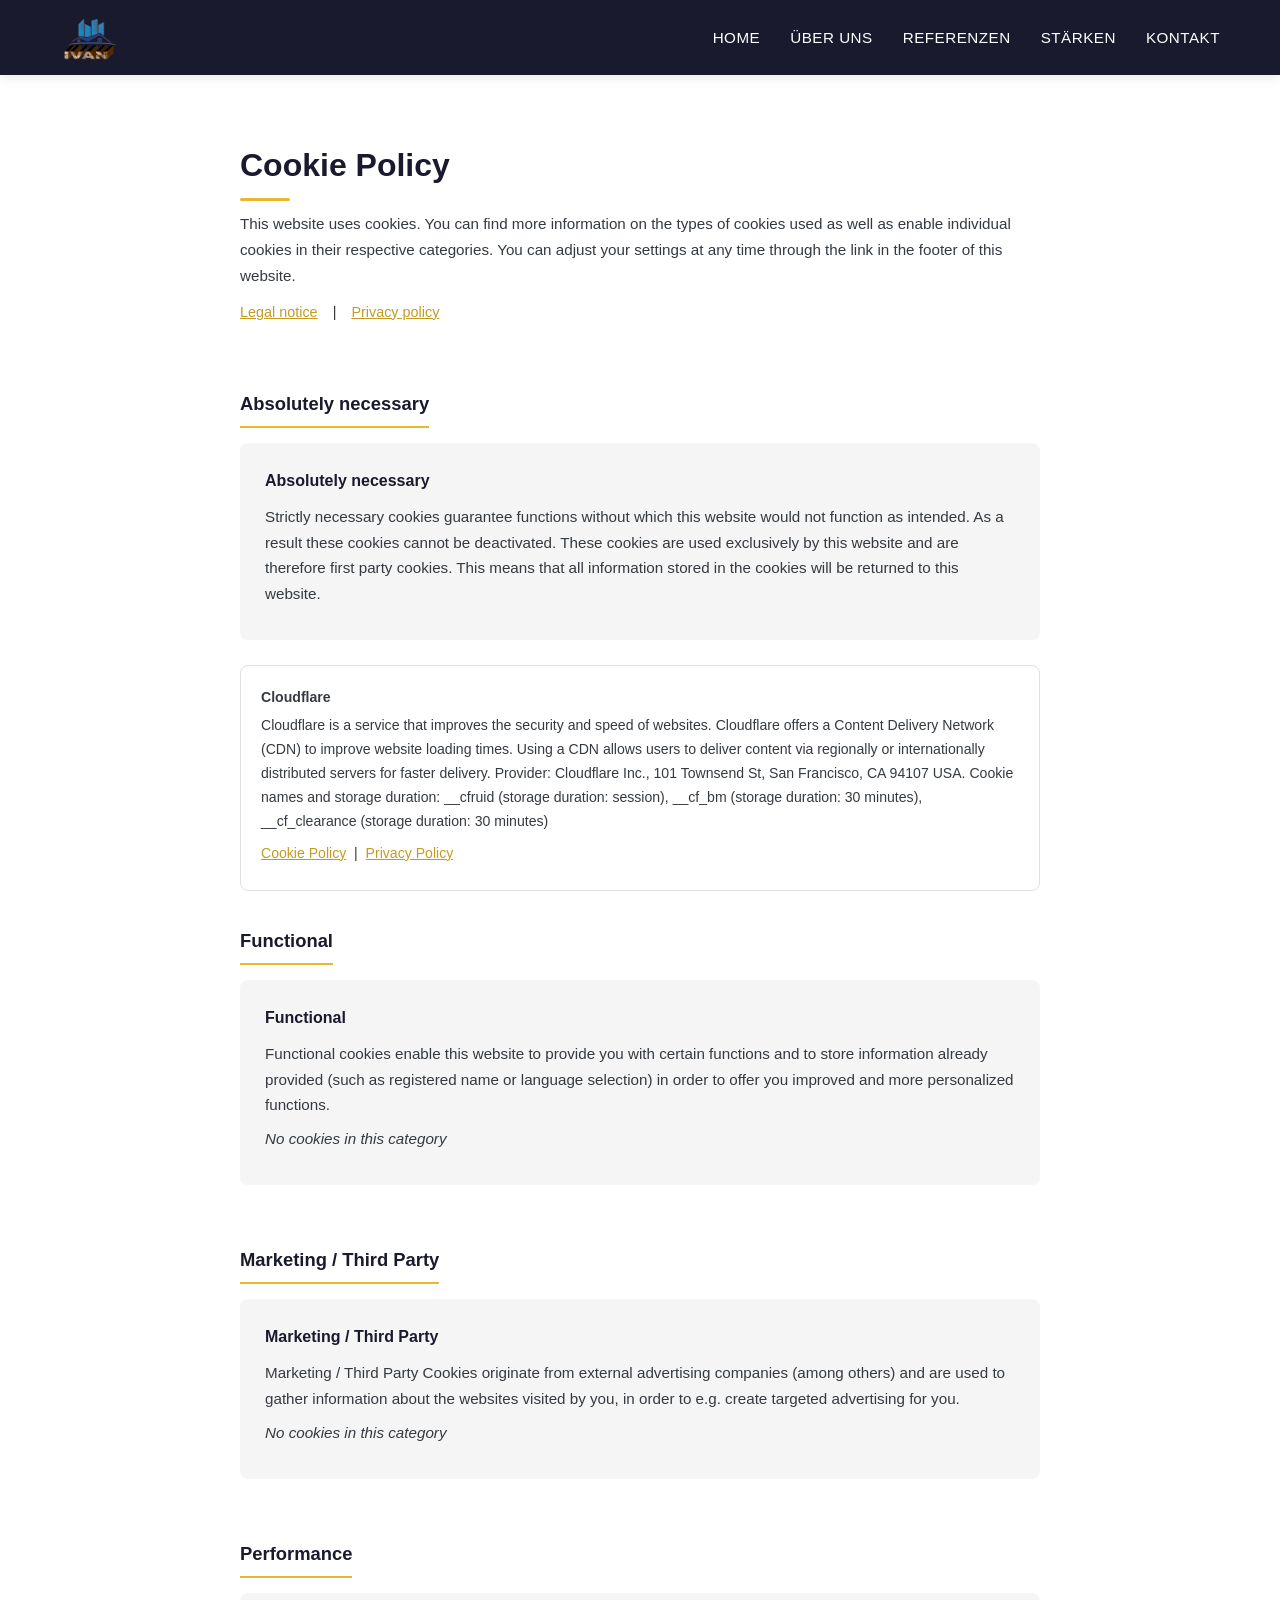
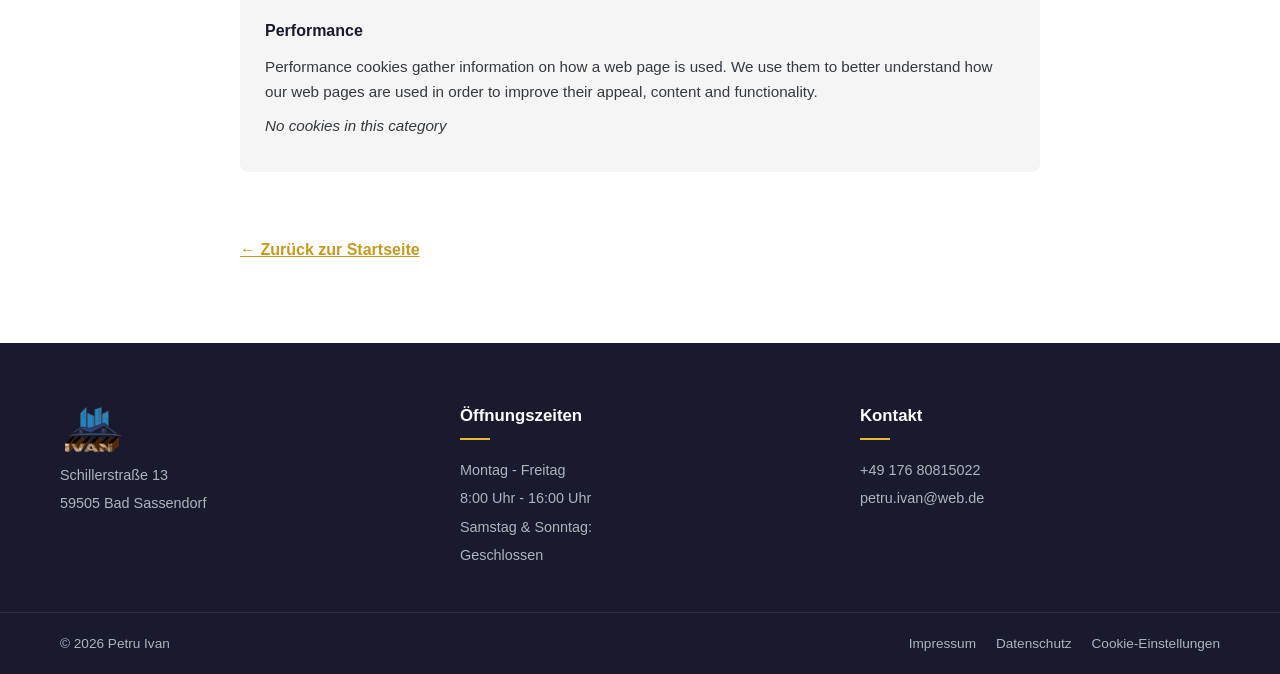
<file: cookie-einstellungen.html>
<!DOCTYPE html>
<html lang="de">
<head>
    <meta charset="UTF-8">
    <meta name="viewport" content="width=device-width, initial-scale=1.0">
    <title>Cookie-Einstellungen — Isaul & Dan GbR</title>
    <link rel="stylesheet" href="css/style.css">
    <style>
        .cookies-page {
            padding: 140px 0 80px;
        }
        .cookies-content {
            max-width: 800px;
            margin: 0 auto;
        }
        .cookies-content h2 {
            font-family: var(--font-heading);
            font-size: 2rem;
            font-weight: 700;
            color: var(--secondary);
            margin-bottom: 10px;
            position: relative;
            padding-bottom: 10px;
        }
        .cookies-content h2::after {
            content: '';
            position: absolute;
            bottom: 0;
            left: 0;
            width: 50px;
            height: 3px;
            background: var(--primary);
            border-radius: 2px;
        }
        .cookies-content h3 {
            font-family: var(--font-heading);
            font-size: 1.15rem;
            font-weight: 600;
            color: var(--secondary);
            margin: 35px 0 15px;
            padding-bottom: 8px;
            border-bottom: 2px solid var(--primary);
            display: inline-block;
        }
        .cookies-content p {
            color: var(--gray-dark);
            font-size: 0.95rem;
            line-height: 1.7;
            margin-bottom: 12px;
        }
        .cookies-content a {
            color: var(--primary-dark);
            text-decoration: underline;
        }
        .cookie-links {
            display: flex;
            gap: 15px;
            margin-bottom: 30px;
            font-size: 0.9rem;
        }
        .cookie-category {
            background: var(--light);
            padding: 25px;
            border-radius: var(--radius);
            margin-bottom: 25px;
        }
        .cookie-category h4 {
            font-family: var(--font-heading);
            font-size: 1rem;
            font-weight: 600;
            color: var(--secondary);
            margin-bottom: 10px;
        }
        .cookie-category p {
            margin-bottom: 8px;
        }
        .cookie-detail {
            background: var(--white);
            padding: 20px;
            border-radius: var(--radius);
            margin-top: 12px;
            border: 1px solid #e0e0e0;
        }
        .cookie-detail p {
            font-size: 0.88rem;
            margin-bottom: 4px;
        }
        .no-cookies {
            color: #999;
            font-style: italic;
        }
        .back-link {
            display: inline-block;
            margin-top: 40px;
            color: var(--primary-dark);
            font-weight: 600;
            text-decoration: none;
        }
        .back-link:hover {
            text-decoration: underline;
        }
    </style>
</head>
<body>

    <nav class="navbar scrolled">
        <div class="container nav-container">
            <a href="index.html" class="logo">
                <img src="logo.png" alt="Ivan" class="logo-img">
            </a>
            <button class="hamburger" aria-label="Meniu">
                <span></span>
                <span></span>
                <span></span>
            </button>
            <ul class="nav-links">
                <li><a href="index.html#acasa">Home</a></li>
                <li><a href="index.html#despre-noi">Über uns</a></li>
                <li><a href="index.html#galerie">Referenzen</a></li>
                <li><a href="index.html#strengths">Stärken</a></li>
                <li><a href="index.html#contact">Kontakt</a></li>
            </ul>
        </div>
    </nav>

    <section class="cookies-page">
        <div class="container">
            <div class="cookies-content">
                <h2>Cookie Policy</h2>
                <p>This website uses cookies. You can find more information on the types of cookies used as well as enable individual cookies in their respective categories. You can adjust your settings at any time through the link in the footer of this website.</p>
                <div class="cookie-links">
                    <a href="impressum.html">Legal notice</a>
                    <span>|</span>
                    <a href="datenschutz.html">Privacy policy</a>
                </div>

                <h3>Absolutely necessary</h3>
                <div class="cookie-category">
                    <h4>Absolutely necessary</h4>
                    <p>Strictly necessary cookies guarantee functions without which this website would not function as intended. As a result these cookies cannot be deactivated. These cookies are used exclusively by this website and are therefore first party cookies. This means that all information stored in the cookies will be returned to this website.</p>
                </div>
                <div class="cookie-detail">
                    <p><strong>Cloudflare</strong></p>
                    <p>Cloudflare is a service that improves the security and speed of websites. Cloudflare offers a Content Delivery Network (CDN) to improve website loading times. Using a CDN allows users to deliver content via regionally or internationally distributed servers for faster delivery. Provider: Cloudflare Inc., 101 Townsend St, San Francisco, CA 94107 USA. Cookie names and storage duration: __cfruid (storage duration: session), __cf_bm (storage duration: 30 minutes), __cf_clearance (storage duration: 30 minutes)</p>
                    <p style="margin-top:8px;">
                        <a href="https://www.cloudflare.com/cookie-policy/" target="_blank" rel="noopener">Cookie Policy</a>
                        &nbsp;|&nbsp;
                        <a href="https://www.cloudflare.com/privacypolicy/" target="_blank" rel="noopener">Privacy Policy</a>
                    </p>
                </div>

                <h3>Functional</h3>
                <div class="cookie-category">
                    <h4>Functional</h4>
                    <p>Functional cookies enable this website to provide you with certain functions and to store information already provided (such as registered name or language selection) in order to offer you improved and more personalized functions.</p>
                    <p class="no-cookies">No cookies in this category</p>
                </div>

                <h3>Marketing / Third Party</h3>
                <div class="cookie-category">
                    <h4>Marketing / Third Party</h4>
                    <p>Marketing / Third Party Cookies originate from external advertising companies (among others) and are used to gather information about the websites visited by you, in order to e.g. create targeted advertising for you.</p>
                    <p class="no-cookies">No cookies in this category</p>
                </div>

                <h3>Performance</h3>
                <div class="cookie-category">
                    <h4>Performance</h4>
                    <p>Performance cookies gather information on how a web page is used. We use them to better understand how our web pages are used in order to improve their appeal, content and functionality.</p>
                    <p class="no-cookies">No cookies in this category</p>
                </div>

                <a href="index.html" class="back-link">&larr; Zurück zur Startseite</a>
            </div>
        </div>
    </section>

    <footer class="footer">
        <div class="container footer-grid">
            <div class="footer-col footer-col-brand">
                <div class="footer-logo">
                    <img src="logo.png" alt="Ivan" class="footer-logo-img">
                </div>
                <div class="footer-address">
                    <p>Schillerstraße 13</p>
                    <p>59505 Bad Sassendorf</p>
                </div>
            </div>
            <div class="footer-col">
                <h4>Öffnungszeiten</h4>
                <p>Montag - Freitag</p>
                <p>8:00 Uhr - 16:00 Uhr</p>
                <p>Samstag &amp; Sonntag:</p>
                <p>Geschlossen</p>
            </div>
            <div class="footer-col">
                <h4>Kontakt</h4>
                <p><a href="tel:+4917680815022">+49 176 80815022</a></p>
                <p><a href="mailto:petru.ivan@web.de">petru.ivan@web.de</a></p>
            </div>
        </div>
        <div class="footer-bottom">
            <div class="container footer-bottom-content">
                <p>&copy; 2026 Petru Ivan</p>
                <div class="footer-legal">
                    <a href="impressum.html">Impressum</a>
                    <a href="datenschutz.html">Datenschutz</a>
                    <a href="cookie-einstellungen.html">Cookie-Einstellungen</a>
                </div>
            </div>
        </div>
    </footer>

    <script src="js/script.js"></script>
</body>
</html>
</file>
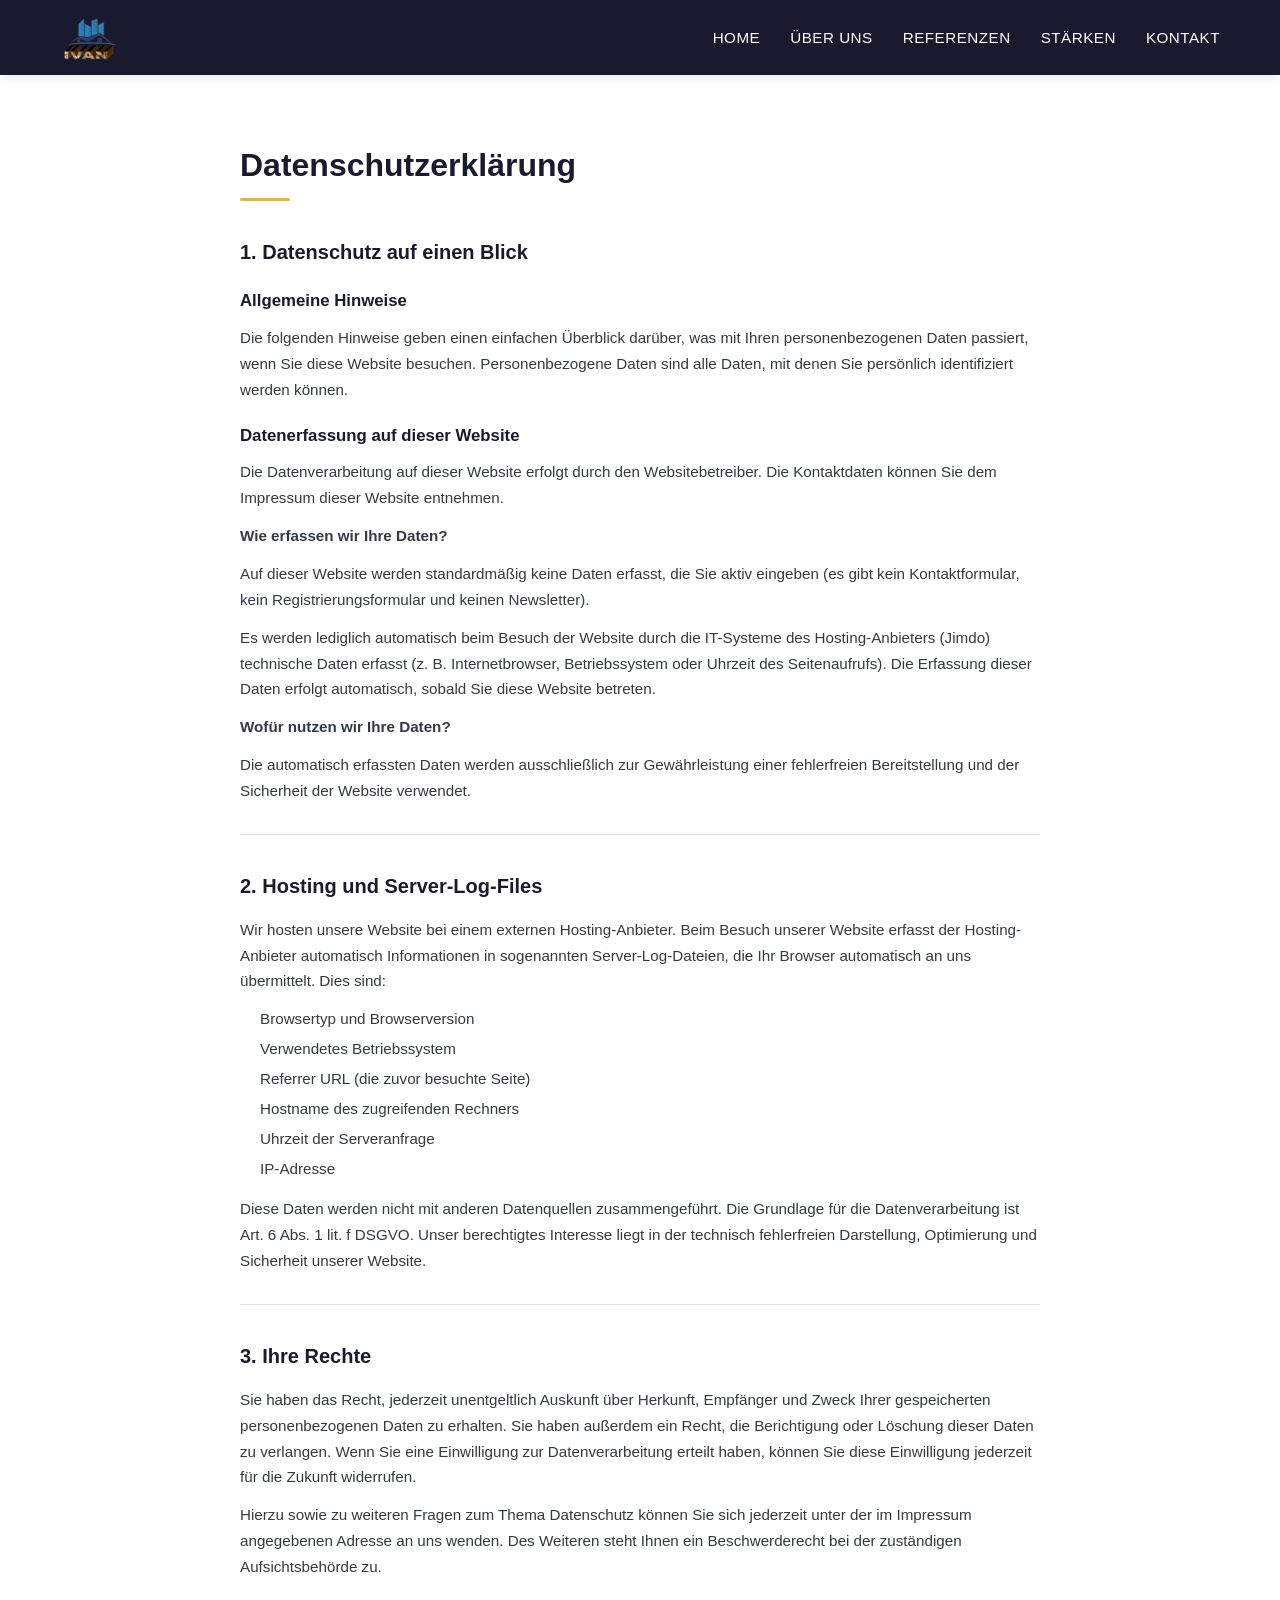
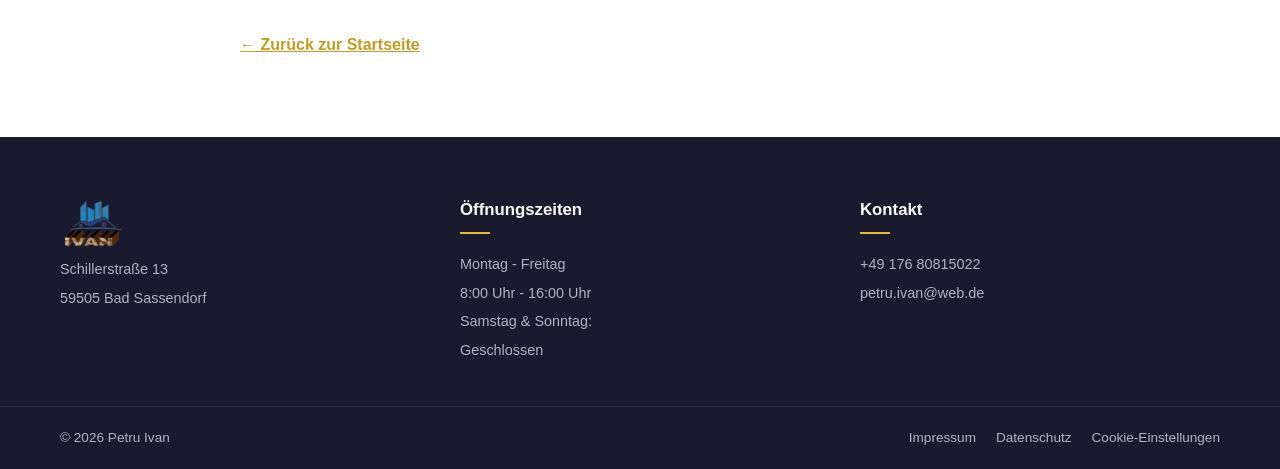
<file: datenschutz.html>
<!DOCTYPE html>
<html lang="de">
<head>
    <meta charset="UTF-8">
    <meta name="viewport" content="width=device-width, initial-scale=1.0">
    <title>Datenschutzerklärung — Isaul & Dan GbR</title>
    <link rel="stylesheet" href="css/style.css">
    <style>
        .datenschutz-page {
            padding: 140px 0 80px;
        }
        .datenschutz-content {
            max-width: 800px;
            margin: 0 auto;
        }
        .datenschutz-content h2 {
            font-family: var(--font-heading);
            font-size: 2rem;
            font-weight: 700;
            color: var(--secondary);
            margin-bottom: 10px;
            position: relative;
            padding-bottom: 10px;
        }
        .datenschutz-content h2::after {
            content: '';
            position: absolute;
            bottom: 0;
            left: 0;
            width: 50px;
            height: 3px;
            background: var(--primary);
            border-radius: 2px;
        }
        .datenschutz-content h3 {
            font-family: var(--font-heading);
            font-size: 1.25rem;
            font-weight: 600;
            color: var(--secondary);
            margin: 35px 0 15px;
        }
        .datenschutz-content h4 {
            font-family: var(--font-heading);
            font-size: 1.05rem;
            font-weight: 600;
            color: var(--secondary);
            margin: 20px 0 10px;
        }
        .datenschutz-content p {
            color: var(--gray-dark);
            font-size: 0.95rem;
            line-height: 1.7;
            margin-bottom: 12px;
        }
        .datenschutz-content ul {
            margin: 10px 0 15px 20px;
            color: var(--gray-dark);
            font-size: 0.95rem;
            line-height: 1.7;
        }
        .datenschutz-content ul li {
            margin-bottom: 4px;
        }
        .datenschutz-content a {
            color: var(--primary-dark);
            text-decoration: underline;
        }
        .datenschutz-content hr {
            border: none;
            border-top: 1px solid #e0e0e0;
            margin: 30px 0;
        }
        .back-link {
            display: inline-block;
            margin-top: 40px;
            color: var(--primary-dark);
            font-weight: 600;
            text-decoration: none;
        }
        .back-link:hover {
            text-decoration: underline;
        }
    </style>
</head>
<body>

    <nav class="navbar scrolled">
        <div class="container nav-container">
            <a href="index.html" class="logo">
                <img src="logo.png" alt="Ivan" class="logo-img">
            </a>
            <button class="hamburger" aria-label="Meniu">
                <span></span>
                <span></span>
                <span></span>
            </button>
            <ul class="nav-links">
                <li><a href="index.html#acasa">Home</a></li>
                <li><a href="index.html#despre-noi">Über uns</a></li>
                <li><a href="index.html#galerie">Referenzen</a></li>
                <li><a href="index.html#strengths">Stärken</a></li>
                <li><a href="index.html#contact">Kontakt</a></li>
            </ul>
        </div>
    </nav>

    <section class="datenschutz-page">
        <div class="container">
            <div class="datenschutz-content">
                <h2>Datenschutzerklärung</h2>

                <h3>1. Datenschutz auf einen Blick</h3>

                <h4>Allgemeine Hinweise</h4>
                <p>Die folgenden Hinweise geben einen einfachen Überblick darüber, was mit Ihren personenbezogenen Daten passiert, wenn Sie diese Website besuchen. Personenbezogene Daten sind alle Daten, mit denen Sie persönlich identifiziert werden können.</p>

                <h4>Datenerfassung auf dieser Website</h4>
                <p>Die Datenverarbeitung auf dieser Website erfolgt durch den Websitebetreiber. Die Kontaktdaten können Sie dem Impressum dieser Website entnehmen.</p>
                <p><strong>Wie erfassen wir Ihre Daten?</strong></p>
                <p>Auf dieser Website werden standardmäßig keine Daten erfasst, die Sie aktiv eingeben (es gibt kein Kontaktformular, kein Registrierungsformular und keinen Newsletter).</p>
                <p>Es werden lediglich automatisch beim Besuch der Website durch die IT-Systeme des Hosting-Anbieters (Jimdo) technische Daten erfasst (z. B. Internetbrowser, Betriebssystem oder Uhrzeit des Seitenaufrufs). Die Erfassung dieser Daten erfolgt automatisch, sobald Sie diese Website betreten.</p>
                <p><strong>Wofür nutzen wir Ihre Daten?</strong></p>
                <p>Die automatisch erfassten Daten werden ausschließlich zur Gewährleistung einer fehlerfreien Bereitstellung und der Sicherheit der Website verwendet.</p>

                <hr>

                <h3>2. Hosting und Server-Log-Files</h3>
                <p>Wir hosten unsere Website bei einem externen Hosting-Anbieter. Beim Besuch unserer Website erfasst der Hosting-Anbieter automatisch Informationen in sogenannten Server-Log-Dateien, die Ihr Browser automatisch an uns übermittelt. Dies sind:</p>
                <ul>
                    <li>Browsertyp und Browserversion</li>
                    <li>Verwendetes Betriebssystem</li>
                    <li>Referrer URL (die zuvor besuchte Seite)</li>
                    <li>Hostname des zugreifenden Rechners</li>
                    <li>Uhrzeit der Serveranfrage</li>
                    <li>IP-Adresse</li>
                </ul>
                <p>Diese Daten werden nicht mit anderen Datenquellen zusammengeführt. Die Grundlage für die Datenverarbeitung ist Art. 6 Abs. 1 lit. f DSGVO. Unser berechtigtes Interesse liegt in der technisch fehlerfreien Darstellung, Optimierung und Sicherheit unserer Website.</p>

                <hr>

                <h3>3. Ihre Rechte</h3>
                <p>Sie haben das Recht, jederzeit unentgeltlich Auskunft über Herkunft, Empfänger und Zweck Ihrer gespeicherten personenbezogenen Daten zu erhalten. Sie haben außerdem ein Recht, die Berichtigung oder Löschung dieser Daten zu verlangen. Wenn Sie eine Einwilligung zur Datenverarbeitung erteilt haben, können Sie diese Einwilligung jederzeit für die Zukunft widerrufen.</p>
                <p>Hierzu sowie zu weiteren Fragen zum Thema Datenschutz können Sie sich jederzeit unter der im Impressum angegebenen Adresse an uns wenden. Des Weiteren steht Ihnen ein Beschwerderecht bei der zuständigen Aufsichtsbehörde zu.</p>

                <a href="index.html" class="back-link">&larr; Zurück zur Startseite</a>
            </div>
        </div>
    </section>

    <footer class="footer">
        <div class="container footer-grid">
            <div class="footer-col footer-col-brand">
                <div class="footer-logo">
                    <img src="logo.png" alt="Ivan" class="footer-logo-img">
                </div>
                <div class="footer-address">
                    <p>Schillerstraße 13</p>
                    <p>59505 Bad Sassendorf</p>
                </div>
            </div>
            <div class="footer-col">
                <h4>Öffnungszeiten</h4>
                <p>Montag - Freitag</p>
                <p>8:00 Uhr - 16:00 Uhr</p>
                <p>Samstag &amp; Sonntag:</p>
                <p>Geschlossen</p>
            </div>
            <div class="footer-col">
                <h4>Kontakt</h4>
                <p><a href="tel:+4917680815022">+49 176 80815022</a></p>
                <p><a href="mailto:petru.ivan@web.de">petru.ivan@web.de</a></p>
            </div>
        </div>
        <div class="footer-bottom">
            <div class="container footer-bottom-content">
                <p>&copy; 2026 Petru Ivan</p>
                <div class="footer-legal">
                    <a href="impressum.html">Impressum</a>
                    <a href="datenschutz.html">Datenschutz</a>
                    <a href="#">Cookie-Einstellungen</a>
                </div>
            </div>
        </div>
    </footer>

    <script src="js/script.js"></script>
</body>
</html>
</file>
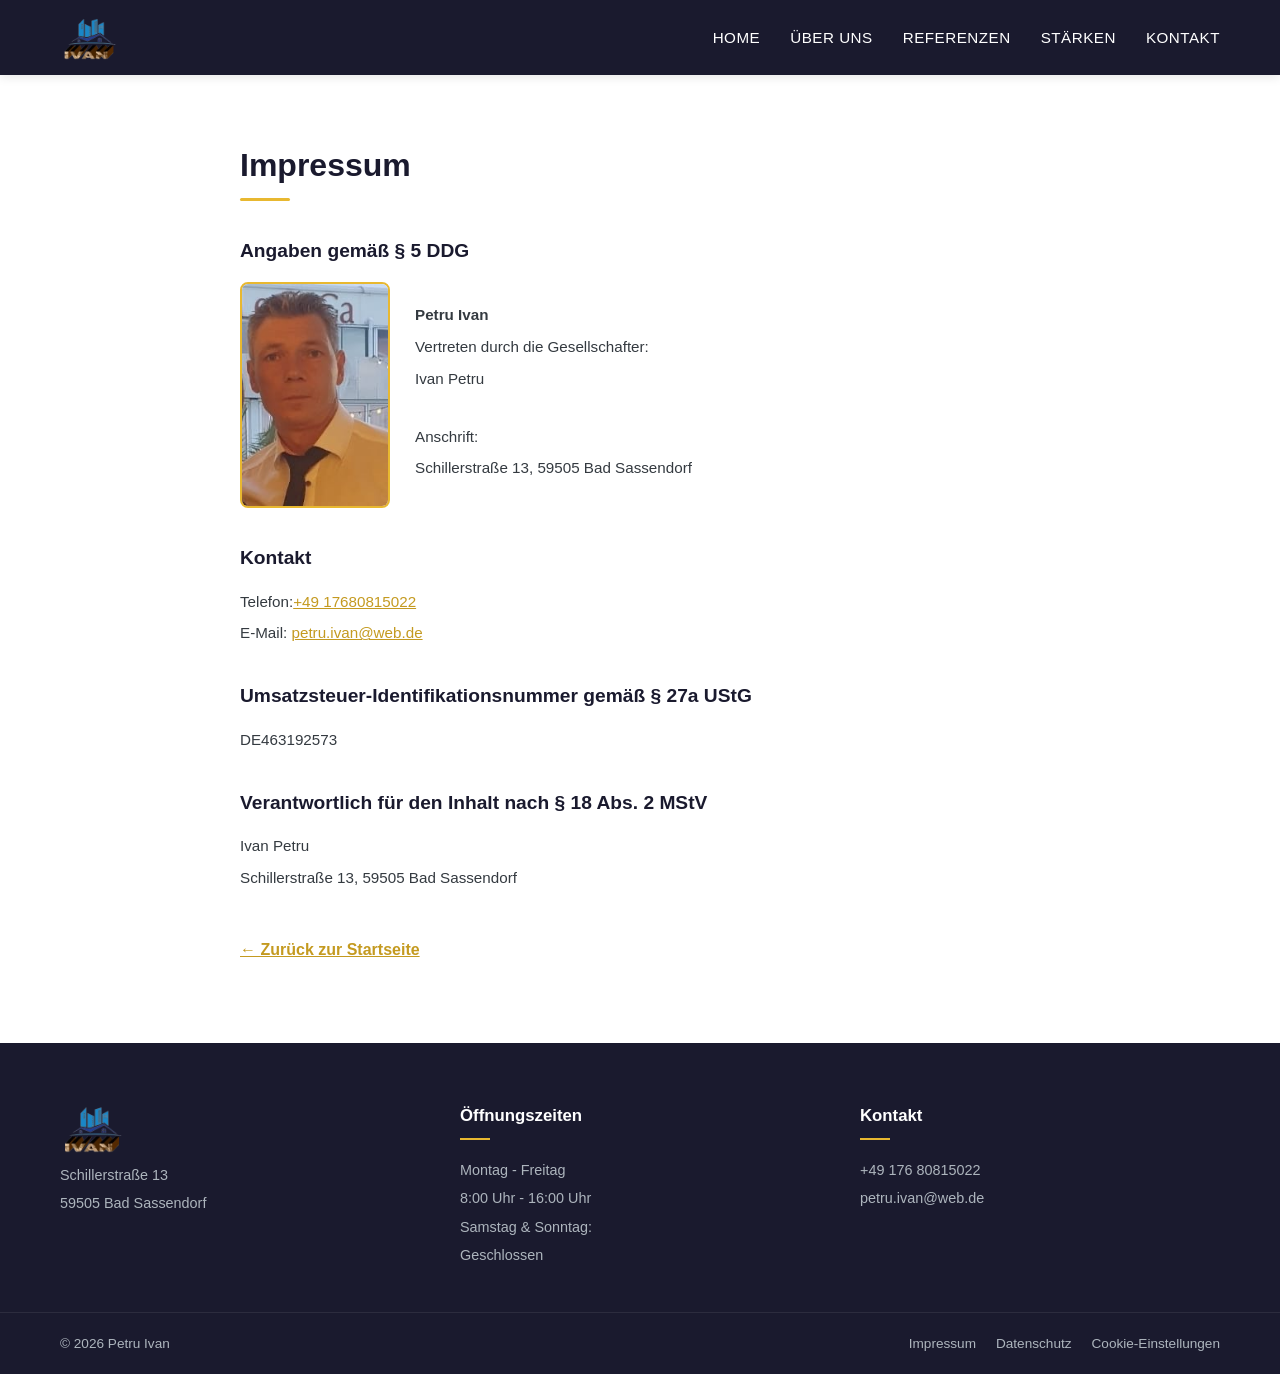
<file: impressum.html>
<!DOCTYPE html>
<html lang="de">
<head>
    <meta charset="UTF-8">
    <meta name="viewport" content="width=device-width, initial-scale=1.0">
    <title>Impressum — Petru Ivan</title>
    <link rel="stylesheet" href="css/style.css">
    <style>
        .impressum-page {
            padding: 140px 0 80px;
        }
        .impressum-content {
            max-width: 800px;
            margin: 0 auto;
        }
        .impressum-content h2 {
            font-family: var(--font-heading);
            font-size: 2rem;
            font-weight: 700;
            color: var(--secondary);
            margin-bottom: 30px;
            position: relative;
            padding-bottom: 10px;
        }
        .impressum-content h2::after {
            content: '';
            position: absolute;
            bottom: 0;
            left: 0;
            width: 50px;
            height: 3px;
            background: var(--primary);
            border-radius: 2px;
        }
        .impressum-content h3 {
            font-family: var(--font-heading);
            font-size: 1.2rem;
            font-weight: 600;
            color: var(--secondary);
            margin: 35px 0 15px;
        }
        .impressum-content p {
            color: var(--gray-dark);
            font-size: 0.95rem;
            line-height: 1.7;
            margin-bottom: 6px;
        }
        .impressum-content a {
            color: var(--primary-dark);
            text-decoration: underline;
        }
        .placeholder {
            color: #999;
            font-style: italic;
        }
        .back-link {
            display: inline-block;
            margin-top: 40px;
            color: var(--primary-dark);
            font-weight: 600;
            text-decoration: none;
        }
        .back-link:hover {
            text-decoration: underline;
        }
        .impressum-profile {
            display: flex;
            align-items: center;
            gap: 25px;
            flex-wrap: wrap;
        }
        .profile-img {
            width: 150px;
            height: auto;
            border-radius: 8px;
            object-fit: contain;
            border: 2px solid var(--primary);
            flex-shrink: 0;
        }
    </style>
</head>
<body>

    <nav class="navbar scrolled">
        <div class="container nav-container">
            <a href="index.html" class="logo">
                <img src="logo.png" alt="Ivan" class="logo-img">
            </a>
            <button class="hamburger" aria-label="Meniu">
                <span></span>
                <span></span>
                <span></span>
            </button>
            <ul class="nav-links">
                <li><a href="index.html#acasa">Home</a></li>
                <li><a href="index.html#despre-noi">Über uns</a></li>
                <li><a href="index.html#galerie">Referenzen</a></li>
                <li><a href="index.html#strengths">Stärken</a></li>
                <li><a href="index.html#contact">Kontakt</a></li>
            </ul>
        </div>
    </nav>

    <section class="impressum-page">
        <div class="container">
            <div class="impressum-content">
                <h2>Impressum</h2>

                <h3>Angaben gemäß § 5 DDG</h3>
                <div class="impressum-profile">
                    <img src="profile.JPG" alt="Geschäftsführer" class="profile-img">
                    <div>
                        <p><strong>Petru Ivan</strong></p>
                        <p>Vertreten durch die Gesellschafter:</p>
                        <p>Ivan Petru</p>
                        <br>
                        <p>Anschrift:</p>
                        <p>Schillerstraße 13, 59505 Bad Sassendorf</p>
                    </div>
                </div>
                                       
                <h3>Kontakt</h3>
                <p>Telefon:<a href="tel:+4917680815022">+49 17680815022</a></p>
                <p>E-Mail: <a href="mailto:petru.ivan@web.de">petru.ivan@web.de</a></p>

                <h3>Umsatzsteuer-Identifikationsnummer gemäß § 27a UStG</h3>
                <p>DE463192573</p>

                <h3>Verantwortlich für den Inhalt nach § 18 Abs. 2 MStV</h3>
                <p>Ivan Petru</p>
                <p>Schillerstraße 13, 59505 Bad Sassendorf</p>

                <a href="index.html" class="back-link">&larr; Zurück zur Startseite</a>
            </div>
        </div>
    </section>

    <footer class="footer">
        <div class="container footer-grid">
            <div class="footer-col footer-col-brand">
                <div class="footer-logo">
                    <img src="logo.png" alt="Ivan" class="footer-logo-img">
                </div>
                <div class="footer-address">
                    <p>Schillerstraße 13</p>
                    <p>59505 Bad Sassendorf</p>
                </div>
            </div>
            <div class="footer-col">
                <h4>Öffnungszeiten</h4>
                <p>Montag - Freitag</p>
                <p>8:00 Uhr - 16:00 Uhr</p>
                <p>Samstag &amp; Sonntag:</p>
                <p>Geschlossen</p>
            </div>
            <div class="footer-col">
                <h4>Kontakt</h4>
                <p><a href="tel:+4917680815022">+49 176 80815022</a></p>
                <p><a href="mailto:petru.ivan@web.de">petru.ivan@web.de</a></p>
            </div>
        </div>
        <div class="footer-bottom">
            <div class="container footer-bottom-content">
                <p>&copy; 2026 Petru Ivan</p>
                <div class="footer-legal">
                    <a href="impressum.html">Impressum</a>
                    <a href="datenschutz.html">Datenschutz</a>
                    <a href="cookie-einstellungen.html">Cookie-Einstellungen</a>
                </div>
            </div>
        </div>
    </footer>

    <script src="js/script.js"></script>
</body>
</html>
</file>
<file: css/style.css>
/* ============================================
   ConstructPro - Construction Company Website
   ============================================ */

/* CSS Variables */
:root {
    --primary: #e8b830;
    --primary-dark: #c49a20;
    --secondary: #1a1a2e;
    --dark: #16213e;
    --darker: #0f1629;
    --light: #f5f5f5;
    --white: #ffffff;
    --gray: #6c757d;
    --gray-dark: #343a40;
    --text: #333333;
    --text-light: #adb5bd;
    --font-heading: 'Helvetica Neue', Helvetica, Arial, sans-serif;
    --font-body: 'Helvetica Neue', Helvetica, Arial, sans-serif;
    --transition: all 0.3s ease;
    --shadow: 0 5px 20px rgba(0, 0, 0, 0.15);
    --shadow-hover: 0 10px 30px rgba(0, 0, 0, 0.25);
    --radius: 8px;
}

/* Reset */
*,
*::before,
*::after {
    margin: 0;
    padding: 0;
    box-sizing: border-box;
}

html {
    scroll-behavior: smooth;
    scroll-padding-top: 80px;
}

body {
    font-family: var(--font-body);
    color: var(--text);
    line-height: 1.6;
    overflow-x: hidden;
}

.container {
    max-width: 1200px;
    margin: 0 auto;
    padding: 0 20px;
}

a {
    text-decoration: none;
    color: inherit;
}

ul {
    list-style: none;
}

img {
    max-width: 100%;
    height: auto;
}

/* ============================================
   Navbar
   ============================================ */
.navbar {
    position: fixed;
    top: 0;
    left: 0;
    width: 100%;
    z-index: 1000;
    background: var(--secondary);
    transition: var(--transition);
    box-shadow: 0 2px 10px rgba(0, 0, 0, 0.1);
}

.navbar.scrolled {
    background: rgba(26, 26, 46, 0.97);
    backdrop-filter: blur(10px);
}

.nav-container {
    display: flex;
    justify-content: space-between;
    align-items: center;
    height: 75px;
}

.logo {
    display: flex;
    flex-direction: column;
    align-items: center;
    gap: 2px;
}

.logo-img {
    height: 45px;
    width: auto;
    display: block;
}

.logo-sub {
    font-family: var(--font-heading);
    font-size: 0.55rem;
    font-weight: 300;
    color: var(--white);
    line-height: 1.2;
    letter-spacing: 0.5px;
}

.nav-links {
    display: flex;
    gap: 30px;
    align-items: center;
}

.nav-links a {
    color: var(--white);
    font-family: var(--font-heading);
    font-weight: 500;
    font-size: 0.95rem;
    text-transform: uppercase;
    letter-spacing: 0.5px;
    padding: 8px 0;
    position: relative;
    transition: var(--transition);
}

.nav-links a::after {
    content: '';
    position: absolute;
    bottom: 0;
    left: 0;
    width: 0;
    height: 2px;
    background: var(--primary);
    transition: var(--transition);
}

.nav-links a:hover,
.nav-links a.active {
    color: var(--primary);
}

.nav-links a:hover::after,
.nav-links a.active::after {
    width: 100%;
}

.hamburger {
    display: none;
    flex-direction: column;
    gap: 5px;
    cursor: pointer;
    background: none;
    border: none;
    padding: 5px;
}

.hamburger span {
    display: block;
    width: 28px;
    height: 3px;
    background: var(--white);
    border-radius: 3px;
    transition: var(--transition);
}

.hamburger.active span:nth-child(1) {
    transform: rotate(45deg) translate(5px, 5px);
}

.hamburger.active span:nth-child(2) {
    opacity: 0;
}

.hamburger.active span:nth-child(3) {
    transform: rotate(-45deg) translate(7px, -6px);
}

/* ============================================
   Hero Section
   ============================================ */
.hero {
    display: flex;
    min-height: 100vh;
    background: var(--secondary);
}

.hero-left {
    flex: 1.15;
    display: flex;
    align-items: center;
    background: linear-gradient(135deg, var(--secondary) 0%, var(--dark) 50%, var(--darker) 100%);
    position: relative;
    overflow: hidden;
    padding: 120px 60px 80px;
}

.hero-left::before {
    content: '';
    position: absolute;
    top: -50%;
    right: -50%;
    width: 600px;
    height: 600px;
    background: radial-gradient(circle, rgba(232, 184, 48, 0.08) 0%, transparent 70%);
    border-radius: 50%;
}

.hero-text {
    position: relative;
    z-index: 1;
    max-width: 550px;
}

.hero-text h1 {
    font-family: var(--font-heading);
    font-size: 3.5rem;
    font-weight: 500;
    color: var(--white);
    line-height: 1.15;
    margin-bottom: 20px;
    animation: fadeInUp 0.8s ease;
}

.hero-text h1 span {
    color: var(--primary);
}

.hero-text p {
    font-size: 1.15rem;
    color: var(--text-light);
    margin-bottom: 35px;
    animation: fadeInUp 0.8s ease 0.2s both;
}

.hero-buttons {
    display: flex;
    gap: 15px;
    flex-wrap: wrap;
    animation: fadeInUp 0.8s ease 0.4s both;
}

.hero-right {
    flex: 0.85;
    position: relative;
    overflow: hidden;
    height: 80vh;
    align-self: center;
    margin: auto 0;
}

.hero-image {
    width: 100%;
    height: 100%;
    object-fit: cover;
    display: block;
}

.hero-logo-overlay {
    position: absolute;
    inset: 0;
    display: flex;
    flex-direction: column;
    align-items: center;
    justify-content: center;
    background: rgba(26, 26, 46, 0.55);
    gap: 5px;
}

.hero-logo-overlay img {
    width: 50%;
    height: 45%;
    object-fit: contain;
    filter: drop-shadow(0 0 40px rgba(0, 0, 0, 0.6));
}

.hero-logo-sub {
    font-family: var(--font-heading);
    font-size: 1.35rem;
    font-weight: 700;
    color: var(--white);
    text-align: center;
    letter-spacing: 1px;
    line-height: 1.3;
    text-shadow: 0 2px 10px rgba(0, 0, 0, 0.5);
    -webkit-text-stroke: 1.5px #3b82f6;
}

/* Buttons */
.btn {
    display: inline-block;
    padding: 14px 32px;
    font-family: var(--font-heading);
    font-weight: 600;
    font-size: 0.9rem;
    text-transform: uppercase;
    letter-spacing: 0.5px;
    border-radius: var(--radius);
    border: 2px solid transparent;
    cursor: pointer;
    transition: var(--transition);
}

.btn-primary {
    background: var(--primary);
    color: var(--secondary);
    border-color: var(--primary);
}

.btn-primary:hover {
    background: transparent;
    color: var(--primary);
}

.btn-secondary {
    background: transparent;
    color: var(--white);
    border-color: var(--white);
}

.btn-secondary:hover {
    background: var(--white);
    color: var(--secondary);
}

.btn-block {
    width: 100%;
}

/* ============================================
   Section Common
   ============================================ */
section {
    padding: 100px 0;
}

.section-header {
    text-align: center;
    margin-bottom: 60px;
}

.section-header h2 {
    font-family: var(--font-heading);
    font-size: 2.5rem;
    font-weight: 400;
    color: var(--secondary);
    margin-bottom: 10px;
    position: relative;
    display: inline-block;
}

.section-header h2::after {
    content: '';
    position: absolute;
    bottom: -8px;
    left: 50%;
    transform: translateX(-50%);
    width: 60px;
    height: 3px;
    background: var(--primary);
    border-radius: 2px;
}

.section-header p {
    color: var(--gray);
    font-size: 1.05rem;
    margin-top: 15px;
}

/* ============================================
   About Section
   ============================================ */
.about {
    background: var(--white);
}

.about-grid {
    display: grid;
    grid-template-columns: 1fr 1fr;
    gap: 60px;
    align-items: center;
}

.about-image {
    display: flex;
    align-items: center;
    justify-content: center;
}

.about-title-big {
    font-family: var(--font-heading);
    font-size: 5rem;
    font-weight: 500;
    color: var(--primary);
    line-height: 1;
    text-align: center;
}

.about-title-big::first-line {
    color: var(--secondary);
}

.about-text h3 {
    font-family: var(--font-heading);
    font-size: 1.8rem;
    font-weight: 400;
    color: var(--secondary);
    margin-bottom: 20px;
}

.about-text p {
    color: var(--gray-dark);
    margin-bottom: 15px;
    font-size: 1rem;
}

.about-list {
    list-style: none;
    margin-top: 10px;
}

.about-list li {
    padding: 10px 0;
    padding-left: 28px;
    position: relative;
    color: var(--gray-dark);
    font-size: 0.95rem;
    border-bottom: 1px solid #eee;
}

.about-list li:last-child {
    border-bottom: none;
}

.about-list li::before {
    content: '✓';
    position: absolute;
    left: 0;
    top: 10px;
    color: var(--primary);
    font-weight: 400;
    font-size: 1rem;
}

.about-list li strong {
    color: var(--secondary);
}

.stats {
    display: grid;
    grid-template-columns: repeat(3, 1fr);
    gap: 20px;
    margin-top: 35px;
}

.stat {
    text-align: center;
    padding: 20px 10px;
    background: var(--light);
    border-radius: var(--radius);
    transition: var(--transition);
}

.stat:hover {
    transform: translateY(-3px);
    box-shadow: var(--shadow);
}

.stat-number {
    display: block;
    font-family: var(--font-heading);
    font-size: 2.2rem;
    font-weight: 500;
    color: var(--primary);
}

.stat-label {
    display: block;
    font-size: 0.85rem;
    color: var(--gray);
    margin-top: 5px;
    font-weight: 500;
}

/* ============================================
   Gallery / Carousel Section
   ============================================ */
.gallery {
    background: var(--light);
}

.carousel {
    position: relative;
    max-width: 900px;
    margin: 0 auto;
    overflow: hidden;
    border-radius: var(--radius);
    box-shadow: var(--shadow);
}

.carousel-track {
    display: flex;
    transition: transform 0.5s ease-in-out;
}

.carousel-slide {
    min-width: 100%;
}

.carousel-slide img {
    width: 100%;
    height: 500px;
    object-fit: cover;
    display: block;
}

.carousel-btn {
    position: absolute;
    top: 50%;
    transform: translateY(-50%);
    background: rgba(26, 26, 46, 0.7);
    color: var(--white);
    border: none;
    width: 50px;
    height: 50px;
    border-radius: 50%;
    font-size: 1.2rem;
    cursor: pointer;
    transition: var(--transition);
    display: flex;
    align-items: center;
    justify-content: center;
    z-index: 2;
}

.carousel-btn:hover {
    background: var(--primary);
    color: var(--secondary);
}

.carousel-btn.prev {
    left: 15px;
}

.carousel-btn.next {
    right: 15px;
}

.carousel-dots {
    position: absolute;
    bottom: 20px;
    left: 50%;
    transform: translateX(-50%);
    display: flex;
    gap: 10px;
    z-index: 2;
}

.carousel-dot {
    width: 12px;
    height: 12px;
    border-radius: 50%;
    background: rgba(255, 255, 255, 0.5);
    border: none;
    cursor: pointer;
    transition: var(--transition);
}

.carousel-dot.active {
    background: var(--primary);
}

.carousel-slide img {
    cursor: pointer;
}

/* ============================================
   Lightbox
   ============================================ */
.lightbox {
    display: none;
    position: fixed;
    inset: 0;
    background: rgba(0, 0, 0, 0.9);
    z-index: 10000;
    align-items: center;
    justify-content: center;
    padding: 40px;
}

.lightbox.open {
    display: flex;
}

.lightbox-img {
    max-width: 90%;
    max-height: 90vh;
    object-fit: contain;
    border-radius: 4px;
}

.lightbox-close {
    position: absolute;
    top: 20px;
    right: 30px;
    color: var(--white);
    font-size: 40px;
    cursor: pointer;
    transition: var(--transition);
    line-height: 1;
}

.lightbox-close:hover {
    color: var(--primary);
}

/* ============================================
   Strengths Section
   ============================================ */
.strengths {
    background: var(--white);
}

.strengths-grid {
    display: grid;
    grid-template-columns: repeat(2, 1fr);
    gap: 30px;
}

.strength-image-card {
    border-radius: var(--radius);
    overflow: hidden;
    box-shadow: var(--shadow);
    background: var(--white);
    transition: var(--transition);
}

.strength-image-card:hover {
    transform: translateY(-5px);
    box-shadow: var(--shadow-hover);
}

.strength-image-card img {
    width: 100%;
    height: 350px;
    object-fit: cover;
    display: block;
}

.strength-caption {
    padding: 25px;
}

.strength-caption h4 {
    font-family: var(--font-heading);
    font-size: 1.15rem;
    font-weight: 400;
    color: var(--secondary);
    margin-bottom: 10px;
}

.strength-caption p {
    font-size: 0.9rem;
    color: var(--gray);
    line-height: 1.6;
}

/* ============================================
   Contact Section
   ============================================ */
.contact {
    background: var(--white);
}

.contact-simple {
    display: flex;
    justify-content: center;
    gap: 40px;
    flex-wrap: wrap;
    max-width: 700px;
    margin: 0 auto;
}

.contact-card {
    flex: 1;
    min-width: 250px;
    text-align: center;
    padding: 40px 30px;
    border-radius: var(--radius);
    background: var(--light);
    transition: var(--transition);
}

.contact-card:hover {
    transform: translateY(-5px);
    box-shadow: var(--shadow);
}

.contact-card-icon {
    display: inline-flex;
    align-items: center;
    justify-content: center;
    width: 64px;
    height: 64px;
    border-radius: 50%;
    background: var(--primary);
    color: var(--secondary);
    margin-bottom: 15px;
}

.contact-card:hover .contact-card-icon {
    background: var(--secondary);
    color: var(--primary);
}

.contact-card-value {
    font-family: var(--font-heading);
    font-size: 1.1rem;
    font-weight: 600;
    color: var(--secondary);
    text-decoration: none;
    transition: var(--transition);
}

.contact-card-value:hover {
    color: var(--primary);
}

/* ============================================
   Cookie Banner
   ============================================ */
.cookie-banner {
    position: fixed;
    bottom: 0;
    left: 0;
    width: 100%;
    background: var(--secondary);
    color: var(--white);
    z-index: 9999;
    padding: 20px 0;
    box-shadow: 0 -4px 20px rgba(0, 0, 0, 0.3);
    display: none;
}

.cookie-banner.visible {
    display: block;
}

.cookie-banner-content {
    display: flex;
    align-items: center;
    justify-content: space-between;
    gap: 20px;
    flex-wrap: wrap;
}

.cookie-banner-text {
    flex: 1;
    min-width: 250px;
}

.cookie-banner-text p {
    font-size: 0.9rem;
    line-height: 1.6;
    margin: 0;
}

.cookie-banner-text a {
    color: var(--primary);
    text-decoration: underline;
}

.cookie-banner-buttons {
    display: flex;
    gap: 10px;
    flex-shrink: 0;
}

.btn-sm {
    padding: 10px 20px;
    font-size: 0.8rem;
}

.btn-outline {
    background: transparent;
    color: var(--white);
    border-color: rgba(255, 255, 255, 0.3);
}

.btn-outline:hover {
    background: rgba(255, 255, 255, 0.1);
    border-color: var(--white);
}

/* ============================================
   Footer
   ============================================ */
.footer {
    background: var(--secondary);
    color: var(--text-light);
    padding-top: 60px;
}

.footer-grid {
    display: grid;
    grid-template-columns: repeat(3, 1fr);
    gap: 40px;
    padding-bottom: 40px;
}

.footer-col p {
    font-size: 0.9rem;
    margin-bottom: 4px;
    line-height: 1.7;
}

.footer-logo {
    display: flex;
    align-items: center;
    gap: 8px;
    margin-bottom: 10px;
}

.footer-logo-text {
    display: flex;
    flex-direction: column;
}

.footer-logo-img {
    height: 50px;
    width: auto;
}

.footer-logo-sub {
    font-family: var(--font-heading);
    font-size: 0.65rem;
    font-weight: 300;
    color: var(--text-light);
    line-height: 1.2;
    letter-spacing: 0.5px;
}

.footer-col p strong {
    color: var(--white);
}

.footer-col a {
    color: var(--text-light);
    transition: var(--transition);
}

.footer-col a:hover {
    color: var(--primary);
}

.footer h4 {
    font-family: var(--font-heading);
    font-size: 1.05rem;
    font-weight: 600;
    color: var(--white);
    margin-bottom: 18px;
    position: relative;
    padding-bottom: 10px;
}

.footer h4::after {
    content: '';
    position: absolute;
    bottom: 0;
    left: 0;
    width: 30px;
    height: 2px;
    background: var(--primary);
}

.footer-bottom {
    border-top: 1px solid rgba(255, 255, 255, 0.08);
    padding: 20px 0;
}

.footer-bottom-content {
    display: flex;
    justify-content: space-between;
    align-items: center;
    flex-wrap: wrap;
    gap: 15px;
    font-size: 0.85rem;
}

.footer-legal {
    display: flex;
    gap: 20px;
}

.footer-legal a {
    color: var(--text-light);
    transition: var(--transition);
}

.footer-legal a:hover {
    color: var(--primary);
}

/* ============================================
   Animations
   ============================================ */
@keyframes fadeInUp {
    from {
        opacity: 0;
        transform: translateY(30px);
    }
    to {
        opacity: 1;
        transform: translateY(0);
    }
}

/* Scroll Reveal */
.reveal {
    opacity: 0;
    transform: translateY(30px);
    transition: opacity 0.6s ease, transform 0.6s ease;
}

.reveal.visible {
    opacity: 1;
    transform: translateY(0);
}

/* ============================================
   Responsive Design
   ============================================ */
@media (max-width: 992px) {
    .hero-text h1 {
        font-size: 2.5rem;
    }

    .hero-left {
        padding: 100px 40px 60px;
    }

    .about-grid {
        grid-template-columns: 1fr;
    }

    .contact-simple {
        gap: 25px;
    }

    .carousel-slide img {
        height: 350px;
    }

    .strengths-grid {
        grid-template-columns: repeat(2, 1fr);
    }

    .footer-grid {
        grid-template-columns: 1fr 1fr;
    }
}

@media (max-width: 768px) {
    .nav-container {
        height: 65px;
    }

    .hamburger {
        display: flex;
    }

    .nav-links {
        position: fixed;
        top: 65px;
        left: 0;
        width: 100%;
        background: var(--secondary);
        flex-direction: column;
        gap: 0;
        padding: 20px 0;
        transform: translateY(-100%);
        opacity: 0;
        transition: var(--transition);
        pointer-events: none;
    }

    .nav-links.active {
        transform: translateY(0);
        opacity: 1;
        pointer-events: all;
    }

    .nav-links a {
        display: block;
        padding: 15px 20px;
        text-align: center;
    }

    .nav-links a::after {
        display: none;
    }

    section {
        padding: 70px 0;
    }

    .section-header {
        margin-bottom: 40px;
    }

    .section-header h2 {
        font-size: 1.8rem;
    }

    .hero {
        flex-direction: column-reverse;
        min-height: auto;
    }

    .hero-left {
        padding: 100px 25px 50px;
        min-height: auto;
    }

    .hero-right {
        min-height: 40vh;
        max-height: 300px;
        height: auto;
    }

    .hero-logo-sub {
        font-size: 1.4rem;
    }

    .hero-text h1 {
        font-size: 1.8rem;
    }

    .hero-text p {
        font-size: 0.9rem;
    }

.hero-lang {
    color: var(--primary);
    font-size: 0.9rem;
    font-weight: 500;
    margin-bottom: 25px;
    animation: fadeInUp 0.8s ease 0.2s both;
}

.about-lang {
    font-size: 0.9rem;
    color: var(--primary);
    font-weight: 500;
    margin-bottom: 10px;
}

.footer-lang {
    color: var(--primary);
    font-size: 0.85rem;
    margin-top: 8px;
}

.hero-buttons {
        flex-direction: column;
    }

    .hero-buttons .btn {
        text-align: center;
    }

    .about-grid {
        gap: 30px;
    }

    .about-title-big {
        font-size: 3rem;
    }

    .about-text h3 {
        font-size: 1.3rem;
    }

    .stats {
        grid-template-columns: repeat(3, 1fr);
        gap: 10px;
    }

    .stat-number {
        font-size: 1.5rem;
    }

    .carousel-slide img {
        height: 250px;
    }

    .carousel-btn {
        width: 36px;
        height: 36px;
        font-size: 0.9rem;
    }

    .carousel-btn.prev {
        left: 10px;
    }

    .carousel-btn.next {
        right: 10px;
    }

    .strengths-grid {
        grid-template-columns: 1fr;
        gap: 20px;
    }

    .strength-image-card img {
        height: 250px;
    }

    .contact-simple {
        flex-direction: column;
        gap: 20px;
    }

    .footer-grid {
        grid-template-columns: 1fr;
        gap: 30px;
    }

    .footer-bottom-content {
        flex-direction: column;
        text-align: center;
    }

    .footer-legal {
        flex-direction: column;
        align-items: center;
        gap: 10px;
    }

    .btn {
        text-align: center;
    }
}

@media (max-width: 480px) {
    section {
        padding: 50px 0;
    }

    .section-header {
        margin-bottom: 30px;
    }

    .section-header h2 {
        font-size: 1.6rem;
    }

    .logo-img {
        height: 35px;
    }

    .hero-left {
        padding: 90px 20px 40px;
    }

    .hero-text h1 {
        font-size: 1.5rem;
    }

    .hero-right {
        max-height: 220px;
    }

    .hero-logo-overlay img {
        width: 55%;
        height: 50%;
    }

    .hero-logo-sub {
        font-size: 1.2rem;
    }

    .hero-logo-sub {
        font-size: 1.2rem;
    }

    .about-title-big {
        font-size: 2.5rem;
    }

    .about-text h3 {
    font-size: 1.4rem;
    }

    .stats {
        grid-template-columns: 1fr;
        gap: 10px;
    }

    .stat {
        padding: 15px 10px;
    }

    .stat-number {
    font-size: 1.7rem;
    }

    .carousel-slide img {
        height: 200px;
    }

    .carousel-btn {
        width: 32px;
        height: 32px;
        font-size: 0.8rem;
    }

    .carousel-dots {
        bottom: 10px;
        gap: 8px;
    }

    .carousel-dot {
        width: 10px;
        height: 10px;
    }

    .strengths-grid {
        grid-template-columns: 1fr;
    }

    .strength-image-card img {
        height: 200px;
    }

    .strength-caption {
        padding: 18px;
    }

    .strength-caption h4 {
        font-size: 1rem;
    }

    .strength-caption p {
        font-size: 0.85rem;
    }

    .contact-card {
        min-width: 100%;
        padding: 30px 20px;
    }

    .contact-card-icon {
        width: 52px;
        height: 52px;
    }

    .contact-card-value {
        font-size: 1rem;
    }

    .footer {
        padding-top: 40px;
    }

    .footer h4 {
    font-size: 1.15rem;
    }

    .footer-col p {
        font-size: 0.85rem;
    }

    .footer-logo {
        flex-direction: column;
        align-items: center;
    }

    .cookie-banner {
        padding: 15px 0;
    }

    .cookie-banner-content {
        flex-direction: column;
        text-align: center;
        gap: 12px;
    }

    .cookie-banner-text p {
        font-size: 0.82rem;
    }

    .cookie-banner-buttons {
        flex-direction: row;
        width: 100%;
    }

    .cookie-banner-buttons .btn {
        flex: 1;
        font-size: 0.75rem;
        padding: 10px 12px;
    }
}
</file>
